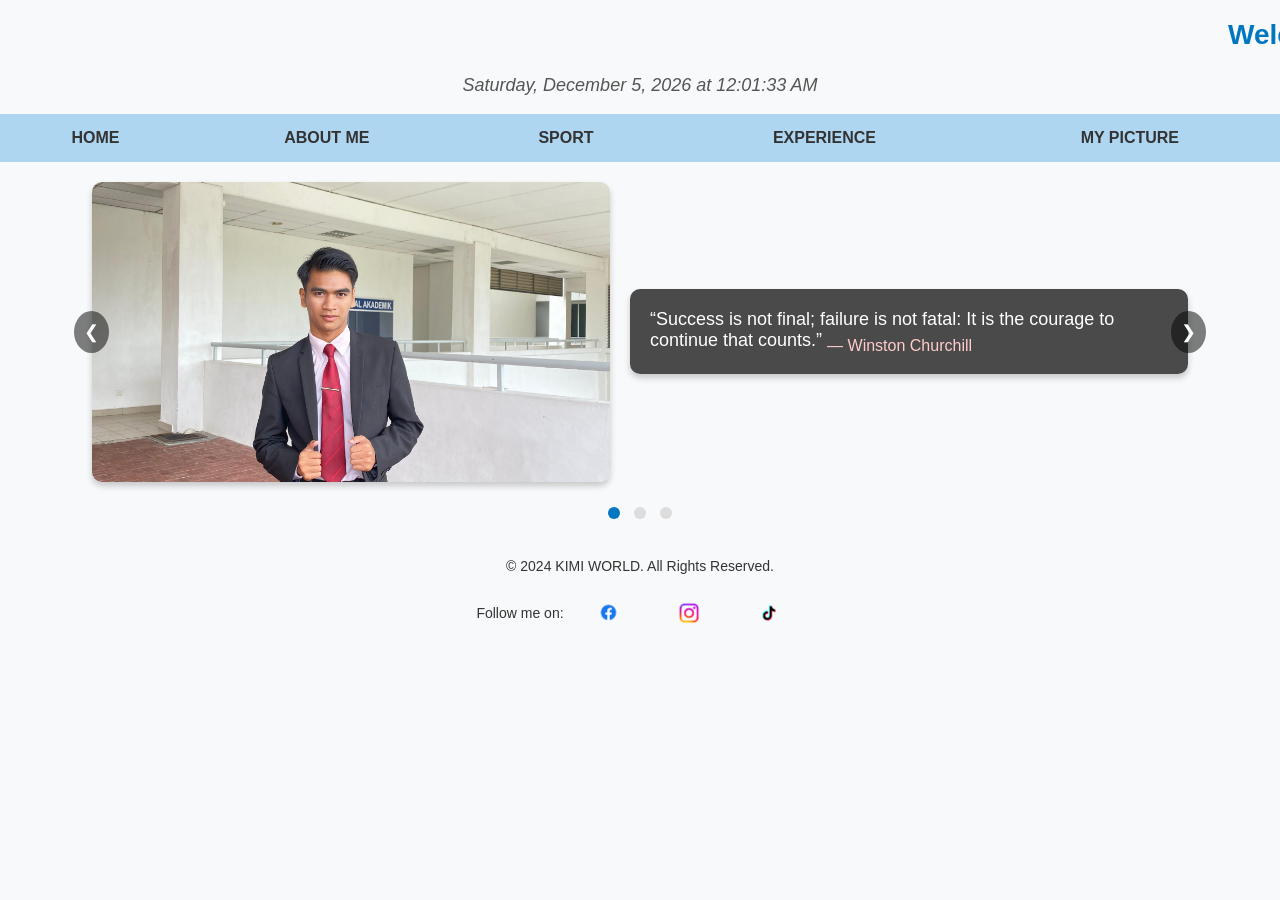
<file: index.html>
<html>
<head>
    <title>Main Page</title>
</head>

<link rel="stylesheet" href="css/mainpage.css">

<script>
  // Function to handle navigation with a pop-up confirmation
  function confirmNavigation(event, url) {
      event.preventDefault(); // Prevent default navigation
      const userResponse = confirm("Do you want to move to the next page?");
      if (userResponse) {
          window.location.href = url; // Redirect to the target page
      }
  }
</script>

<body>

    <!-- Header -->
    <marquee scrolldelay="100"><h1>Welcome to KIMI WORLD</h1></marquee>
    <p id="datetime"></p>

    <!-- Navigation -->
    <table>
      <tr>
          <td><a href="mainpage.html" onclick="confirmNavigation(event, 'mainpage.html')">Home</a></td>
          <td><a href="biodata.html" onclick="confirmNavigation(event, 'biodata.html')">About Me</a></td>
          <td><a href="sport.html" onclick="confirmNavigation(event, 'sport.html')">Sport</a></td>
          <td><a href="experience.html" onclick="confirmNavigation(event, 'experience.html')">Experience</a></td>
          <td><a href="picture.html" onclick="confirmNavigation(event, 'picture.html')">My Picture</a></td>
      </tr>
  </table>

    <!-- Slideshow -->
    <div class="slideshow-container">
        <!-- Slide 1 -->
        <div class="mySlides">
            <img src="image/picmainpage.jpg" alt="Slide 1">
            <div class="quote-container">
                “Success is not final; failure is not fatal: It is the courage to continue that counts.” 
                <sub>— Winston Churchill</sub>
            </div>
        </div>

        <!-- Slide 2 -->
        <div class="mySlides">
            <img src="image/pic2.jpg" alt="Slide 2">
            <div class="quote-container">
                “If you focus on results, you will never change. If you focus on change, you will get results.” 
                <sub>— Jack Dixon</sub>
            </div>
        </div>

        <!-- Slide 3 -->
        <div class="mySlides">
            <img src="image/picmainpage2.jpg" alt="Slide 3">
            <div class="quote-container">
                “If you are working on something that you really care about, you don’t have to be pushed. The vision pulls you.” 
                <sub>— Steve Jobs</sub>
            </div>
        </div>

        <!-- Navigation Arrows -->
        <a class="prev" onclick="plusSlides(-1)">❮</a>
        <a class="next" onclick="plusSlides(1)">❯</a>
    </div>

    <!-- Dots Navigation -->
    <div style="text-align:center">
        <span class="dot" onclick="currentSlide(1)"></span>
        <span class="dot" onclick="currentSlide(2)"></span>
        <span class="dot" onclick="currentSlide(3)"></span>
    </div>

    <!-- JavaScript -->
    <script>
        // Display Date and Time
        function updateDateTime() {
            const datetimeElement = document.getElementById('datetime');
            const now = new Date();
            const options = { weekday: 'long', year: 'numeric', month: 'long', day: 'numeric', hour: '2-digit', minute: '2-digit', second: '2-digit' };
            datetimeElement.textContent = now.toLocaleDateString('en-US', options);
        }

        setInterval(updateDateTime, 1000);
        updateDateTime();

        // Slideshow Logic
        let slideIndex = 1;
        showSlides(slideIndex);

        function plusSlides(n) {
            showSlides(slideIndex += n);
        }

        function currentSlide(n) {
            showSlides(slideIndex = n);
        }

        function showSlides(n) {
            let i;
            const slides = document.getElementsByClassName("mySlides");
            const dots = document.getElementsByClassName("dot");

            if (n > slides.length) slideIndex = 1;
            if (n < 1) slideIndex = slides.length;

            for (i = 0; i < slides.length; i++) slides[i].style.display = "none";
            for (i = 0; i < dots.length; i++) dots[i].className = dots[i].className.replace(" active", "");

            slides[slideIndex - 1].style.display = "flex";
            dots[slideIndex - 1].className += " active";
        }
    </script>

        <!-- Footer -->
        <div class="footer">
            <p>&copy; 2024 KIMI WORLD. All Rights Reserved.</p>
            <div style="display: flex; align-items: center; justify-content: center; gap: 10px; margin-top: 10px;">
                <span>Follow me on:</span>
                <a href="https://www.facebook.com/izzadhakimi04?mibextid=ZbWKwL" target="_blank">
                    <img src="image/logoFB.png" alt="Facebook" style="width: 30px; height: 30px;">
                </a>
                <a href="https://www.instagram.com/_izzad04?igsh=cTNjODdrNHF1ZmZx" target="_blank">
                    <img src="image/logoIG.png" alt="Instagram" style="width: 30px; height: 30px;">
                </a>
                <a href="https://www.tiktok.com/@_izzad04?_t=ZS-8sYm7rfjqOg&_r=1" target="_blank">
                    <img src="image/logoTikTok.png" alt="TikTok" style="width: 30px; height: 30px;">
                </a>
            </div>
        </footer>

</body>
</html>
</file>
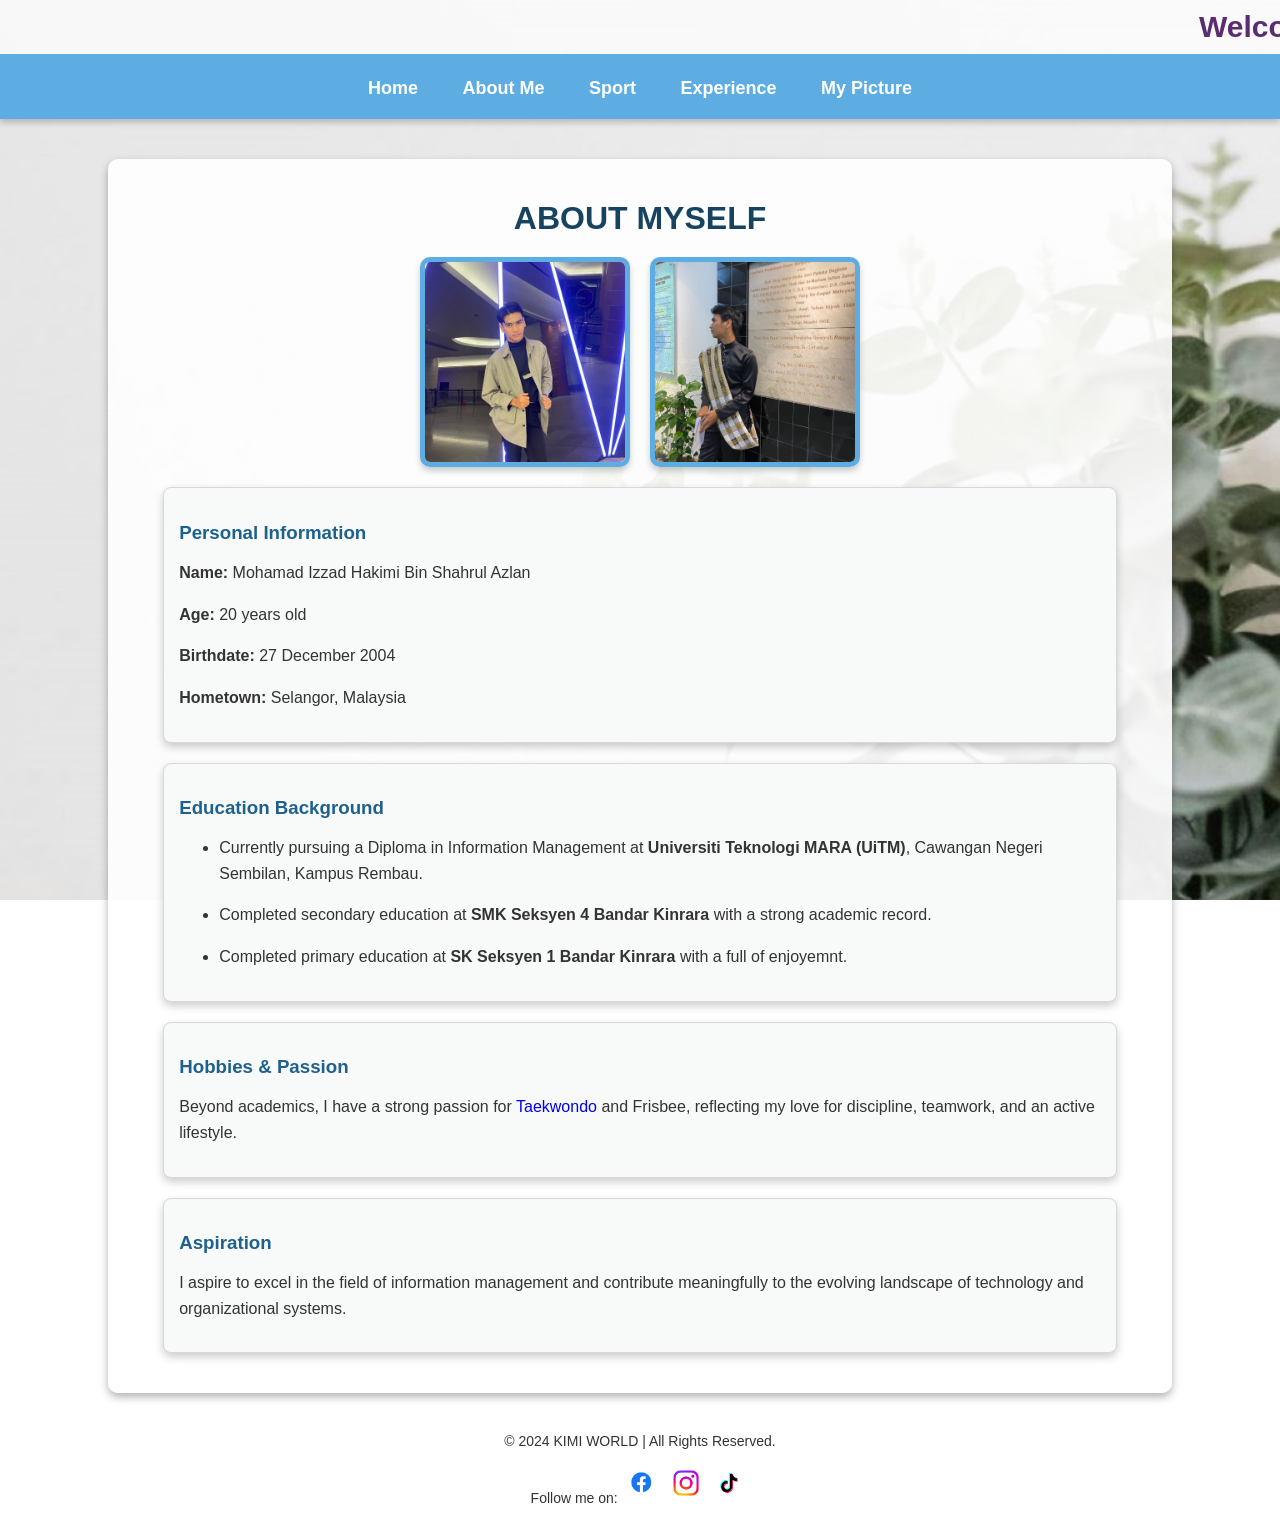
<file: biodata.html>
<html>
<head>
    <title>Biodata</title>
</head>
<link rel="stylesheet" href="css/biodata.css"> 

<style>
    body
    {
        background-image: url(image/backgroundpic.jpg);
    }
</style>
<body>

    <!-- Marquee -->
    <marquee scrolldelay="100">Welcome to KIMI WORLD</marquee> 

    <!-- Navigation Bar -->
<div class="nav-container">
    <a href="mainpage.html">Home</a>
    <a href="biodata.html">About Me</a>
    <a href="sport.html">Sport</a>
    <a href="experience.html" class="dropbtn">Experience</a>
    <a href="picture.html">My Picture</a>
</div>

    <!-- About Section -->
    <div class="about-section">
        <h1>ABOUT MYSELF</h1>

        <!-- Image Section -->
        <div class="image-container">
            <a href="image/pic2.jpg">
            <img src="image/pic2.jpg" alt="pic2"></a>
            <a href="image/pic3.jpg">
            <img src="image/pic3.jpg" alt="pic3"></a>
        </div>

        <!-- Content Cards -->
        <div class="content-card">
            <h3>Personal Information</h3>
            <p><b>Name:</b> Mohamad Izzad Hakimi Bin Shahrul Azlan</p>
            <p><b>Age:</b> 20 years old</p>
            <p><b>Birthdate:</b> 27 December 2004</p>
            <p><b>Hometown:</b> Selangor, Malaysia</p>
        </div>

        <div class="content-card">
            <h3>Education Background</h3>
            <ul>
            <li><p>Currently pursuing a Diploma in Information Management at <b>Universiti Teknologi MARA (UiTM)</b>, Cawangan Negeri Sembilan, Kampus Rembau.</p></li>
            <li><p>Completed secondary education at <b>SMK Seksyen 4 Bandar Kinrara</b> with a strong academic record.</p></li>
            <li><p>Completed primary education at <b>SK Seksyen 1 Bandar Kinrara</b> with a full of enjoyemnt.</p></li>
            </ul>
        </div>

        <div class="content-card">
            <h3>Hobbies & Passion</h3>
            <p>Beyond academics, I have a strong passion for <a href="sport.html" target="_blank">Taekwondo</a> and Frisbee, reflecting my love for discipline, teamwork, and an active lifestyle.</p>
        </div>

        <div class="content-card">
            <h3>Aspiration</h3>
            <p>I aspire to excel in the field of information management and contribute meaningfully to the evolving landscape of technology and organizational systems.</p>
        </div>
    </div>

    <!-- Footer -->
    <div class="footer">
        &copy; 2024 KIMI WORLD | All Rights Reserved.
        <p> Follow me on:
            <a href="https://www.instagram.com/_izzad04/profilecard/?igsh=MWsxcDJ6dXMxNnczOQ==" target="_blank">
                <img src="image/logoFB.png" alt="Facebook" style="width: 40px; height: 40px;"> 
            </a>

            <a href="https://www.instagram.com/_izzad04/profilecard/?igsh=MWsxcDJ6dXMxNnczOQ==" target="_blank">
                <img src="image/logoIG.png" alt="Instagram" style="width: 40px; height: 40px;">
            </a>

            <a href="https://www.instagram.com/_izzad04/profilecard/?igsh=MWsxcDJ6dXMxNnczOQ==" target="_blank">
                <img src="image/logoTikTok.png" alt="TikTok" style="width: 40px; height: 40px;">
            </a>
        </p>
    </div>

</body>
</html>
</file>
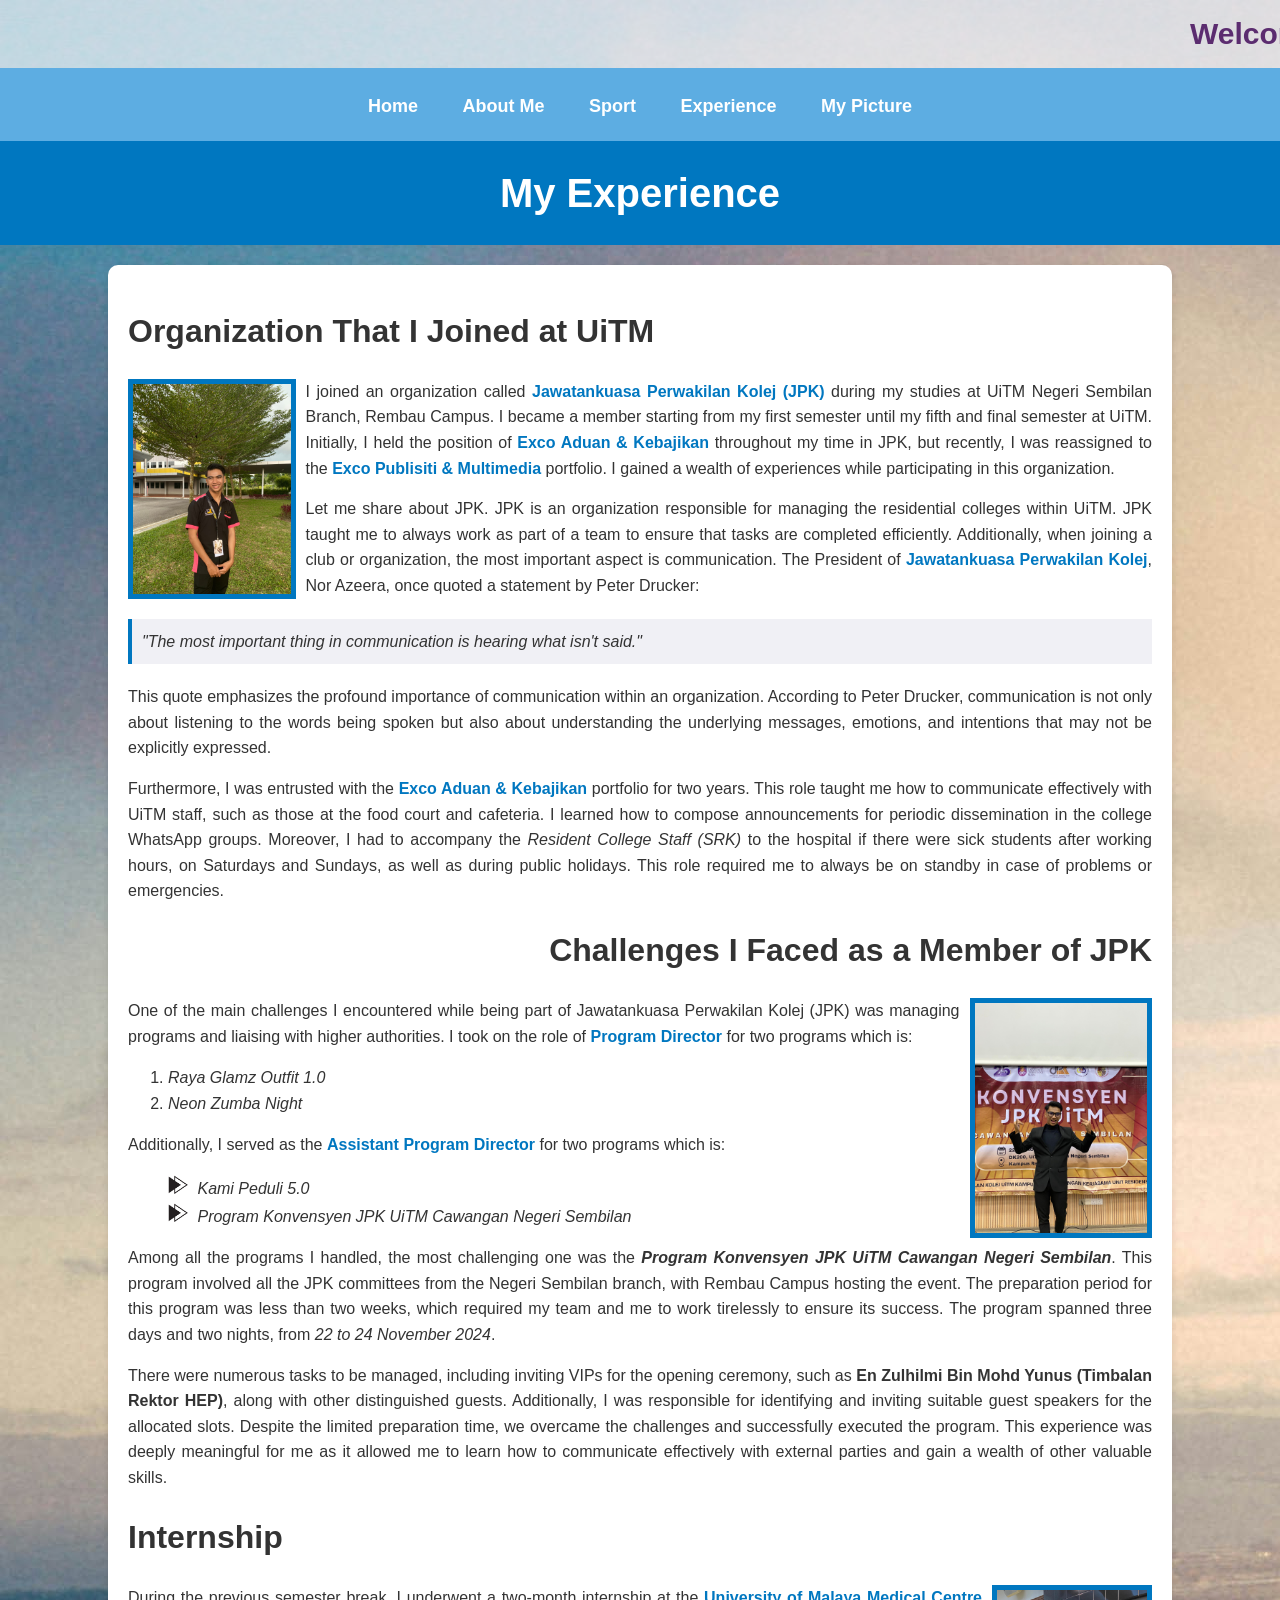
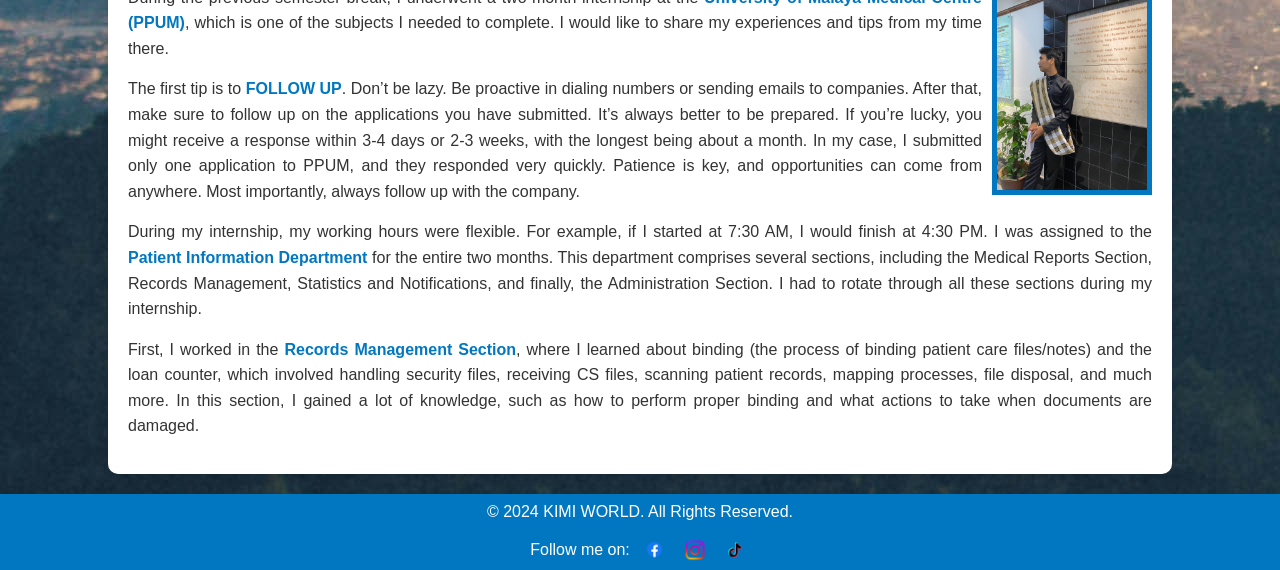
<file: experience.html>
<html>
<head>
    <title>My Experience</title>
</head>

<link rel="stylesheet" href="css/experience.css">

<style>
    body
    {
        background-image: url(image/backgroundpicexperience.jpg);
    }
</style>
<body>
<!-- Marquee -->
<marquee scrolldelay="100">Welcome to KIMI WORLD</marquee>

<!-- Navigation Bar -->
<div class="nav-container">
    <a href="mainpage.html">Home</a>
    <a href="biodata.html">About Me</a>
    <a href="sport.html">Sport</a>

    <div class="dropdown">
        <a href="experience.html" class="dropbtn">Experience</a>
        <div class="dropdown-content">
            <a href="#organization">Organization</a>
            <a href="#challenges">Challenges</a>
            <a href="#internship">Internship</a>
        </div>
    </div>
    <a href="picture.html">My Picture</a>
</div>

<header>
    <h1>My Experience</h1>
</header>

<div class="container">
    <h1 id="organization">Organization That I Joined at UiTM</h1>
    <img src="image/picJPK.jpg" height="210" style="float: left; margin-right: 10px; border: 5px solid #0077c0;">
    <p>
        I joined an organization called <span class="highlight">Jawatankuasa Perwakilan Kolej (JPK)</span> during my studies at UiTM Negeri Sembilan Branch, Rembau Campus. I became a member starting from my first semester until my fifth and final semester at UiTM. Initially, I held the position of <span class="highlight">Exco Aduan & Kebajikan</span> throughout my time in JPK, but recently, I was reassigned to the <span class="highlight">Exco Publisiti & Multimedia</span> portfolio. I gained a wealth of experiences while participating in this organization.
    </p>

    <p>
        Let me share about JPK. JPK is an organization responsible for managing the residential colleges within UiTM. JPK taught me to always work as part of a team to ensure that tasks are completed efficiently. Additionally, when joining a club or organization, the most important aspect is communication. The President of <span class="highlight">Jawatankuasa Perwakilan Kolej</span>, Nor Azeera, once quoted a statement by Peter Drucker:
    </p>

    <div class="quote">
        "The most important thing in communication is hearing what isn't said."
    </div>

    <p>
        This quote emphasizes the profound importance of communication within an organization. According to Peter Drucker, communication is not only about listening to the words being spoken but also about understanding the underlying messages, emotions, and intentions that may not be explicitly expressed.
    </p>

    <p>
        Furthermore, I was entrusted with the <span class="highlight">Exco Aduan & Kebajikan</span> portfolio for two years. 
        This role taught me how to communicate effectively with UiTM staff, such as those at the food court and cafeteria. 
        I learned how to compose announcements for periodic dissemination in the college WhatsApp groups. 
        Moreover, I had to accompany the <i>Resident College Staff (SRK)</i>  to the hospital if there were sick students after working hours, on Saturdays and Sundays, as well as during public holidays. This role required me to always be on standby in case of problems or emergencies.
    </p>

    
    <h1 id="challenges" align="right">Challenges I Faced as a Member of JPK</h1>
    <img src="image/picKonvensyen.jpg" height="230" style="float: right; margin-left: 10px; border: 5px solid #0077c0;">
<p>
    One of the main challenges I encountered while being part of Jawatankuasa Perwakilan Kolej (JPK) was managing programs and liaising with higher authorities. 
    I took on the role of <span class="highlight">Program Director</span> for two programs which is:
    
    <ol>
        <li><em> Raya Glamz Outfit 1.0 </em></li>
        <li><em> Neon Zumba Night </em></li>
    </ol>
     
</p>
    
    Additionally, I served as the <span class="highlight">Assistant Program Director</span> for two programs which is:

    <ul>
        <img src="image/logoBullet.png" alt="Bullet" style="width: 20px; height: 20px; margin-right: 5px;"> <em>Kami Peduli 5.0</em>
        <br>
        <img src="image/logoBullet.png" alt="Bullet" style="width: 20px; height: 20px; margin-right: 5px;"> <em>Program Konvensyen JPK UiTM Cawangan Negeri Sembilan</em>
    </ul>

<p>
    Among all the programs I handled, the most challenging one was the <b><i> Program Konvensyen JPK UiTM Cawangan Negeri Sembilan</i></b>. 
    This program involved all the JPK committees from the Negeri Sembilan branch, with Rembau Campus hosting the event. 
    The preparation period for this program was less than two weeks, which required my team and me to work tirelessly to ensure its success. 
    The program spanned three days and two nights, from <i> 22 to 24 November 2024</i>.  
</p>
<P>
    There were numerous tasks to be managed, including inviting VIPs for the opening ceremony, such as <b>En Zulhilmi Bin Mohd Yunus (Timbalan Rektor HEP)</b>, along with other distinguished guests. Additionally, I was responsible for identifying and inviting suitable guest speakers for the allocated slots. Despite the limited preparation time, we overcame the challenges and successfully executed the program.  

    This experience was deeply meaningful for me as it allowed me to learn how to communicate effectively with external parties and gain a wealth of other valuable skills.
</p>


<h1 id="internship">Internship</h1>
    <img src="image/picIntern.jpg" height="200" style="float: right; margin-left: 10px; border: 5px solid #0077c0;">
    <p>
        During the previous semester break, I underwent a two-month internship at the <span class="highlight">University of Malaya Medical Centre (PPUM)</span>, which is one of the subjects I needed to complete. I would like to share my experiences and tips from my time there.
    </p>

    <p>
        The first tip is to <span class="highlight">FOLLOW UP</span>. Don’t be lazy. Be proactive in dialing numbers or sending emails to companies. After that, make sure to follow up on the applications you have submitted. It’s always better to be prepared. If you’re lucky, you might receive a response within 3-4 days or 2-3 weeks, with the longest being about a month. In my case, I submitted only one application to PPUM, and they responded very quickly. Patience is key, and opportunities can come from anywhere. Most importantly, always follow up with the company.
    </p>

    <p>
        During my internship, my working hours were flexible. For example, if I started at 7:30 AM, I would finish at 4:30 PM. I was assigned to the <span class="highlight">Patient Information Department</span> for the entire two months. This department comprises several sections, including the Medical Reports Section, Records Management, Statistics and Notifications, and finally, the Administration Section. I had to rotate through all these sections during my internship.
    </p>

    <p>
        First, I worked in the <span class="highlight">Records Management Section</span>, where I learned about binding (the process of binding patient care files/notes) and the loan counter, which involved handling security files, receiving CS files, scanning patient records, mapping processes, file disposal, and much more. In this section, I gained a lot of knowledge, such as how to perform proper binding and what actions to take when documents are damaged.
    </p>
</div>

<footer>
    <p>&copy; 2024 KIMI WORLD. All Rights Reserved.</p>
    <div style="display: flex; align-items: center; justify-content: center; gap: 10px; margin-top: 10px;">
        <span>Follow me on:</span>
        <a href="https://www.facebook.com/izzadhakimi04?mibextid=ZbWKwL" target="_blank">
            <img src="image/logoFB.png" alt="Facebook" style="width: 30px; height: 30px;">
        </a>
        <a href="https://www.instagram.com/_izzad04?igsh=cTNjODdrNHF1ZmZx" target="_blank">
            <img src="image/logoIG.png" alt="Instagram" style="width: 30px; height: 30px;">
        </a>
        <a href="https://www.tiktok.com/@_izzad04?_t=ZS-8sYm7rfjqOg&_r=1" target="_blank">
            <img src="image/logoTikTok.png" alt="TikTok" style="width: 30px; height: 30px;">
        </a>
    </div>
</footer>
</body>
</html>
</file>
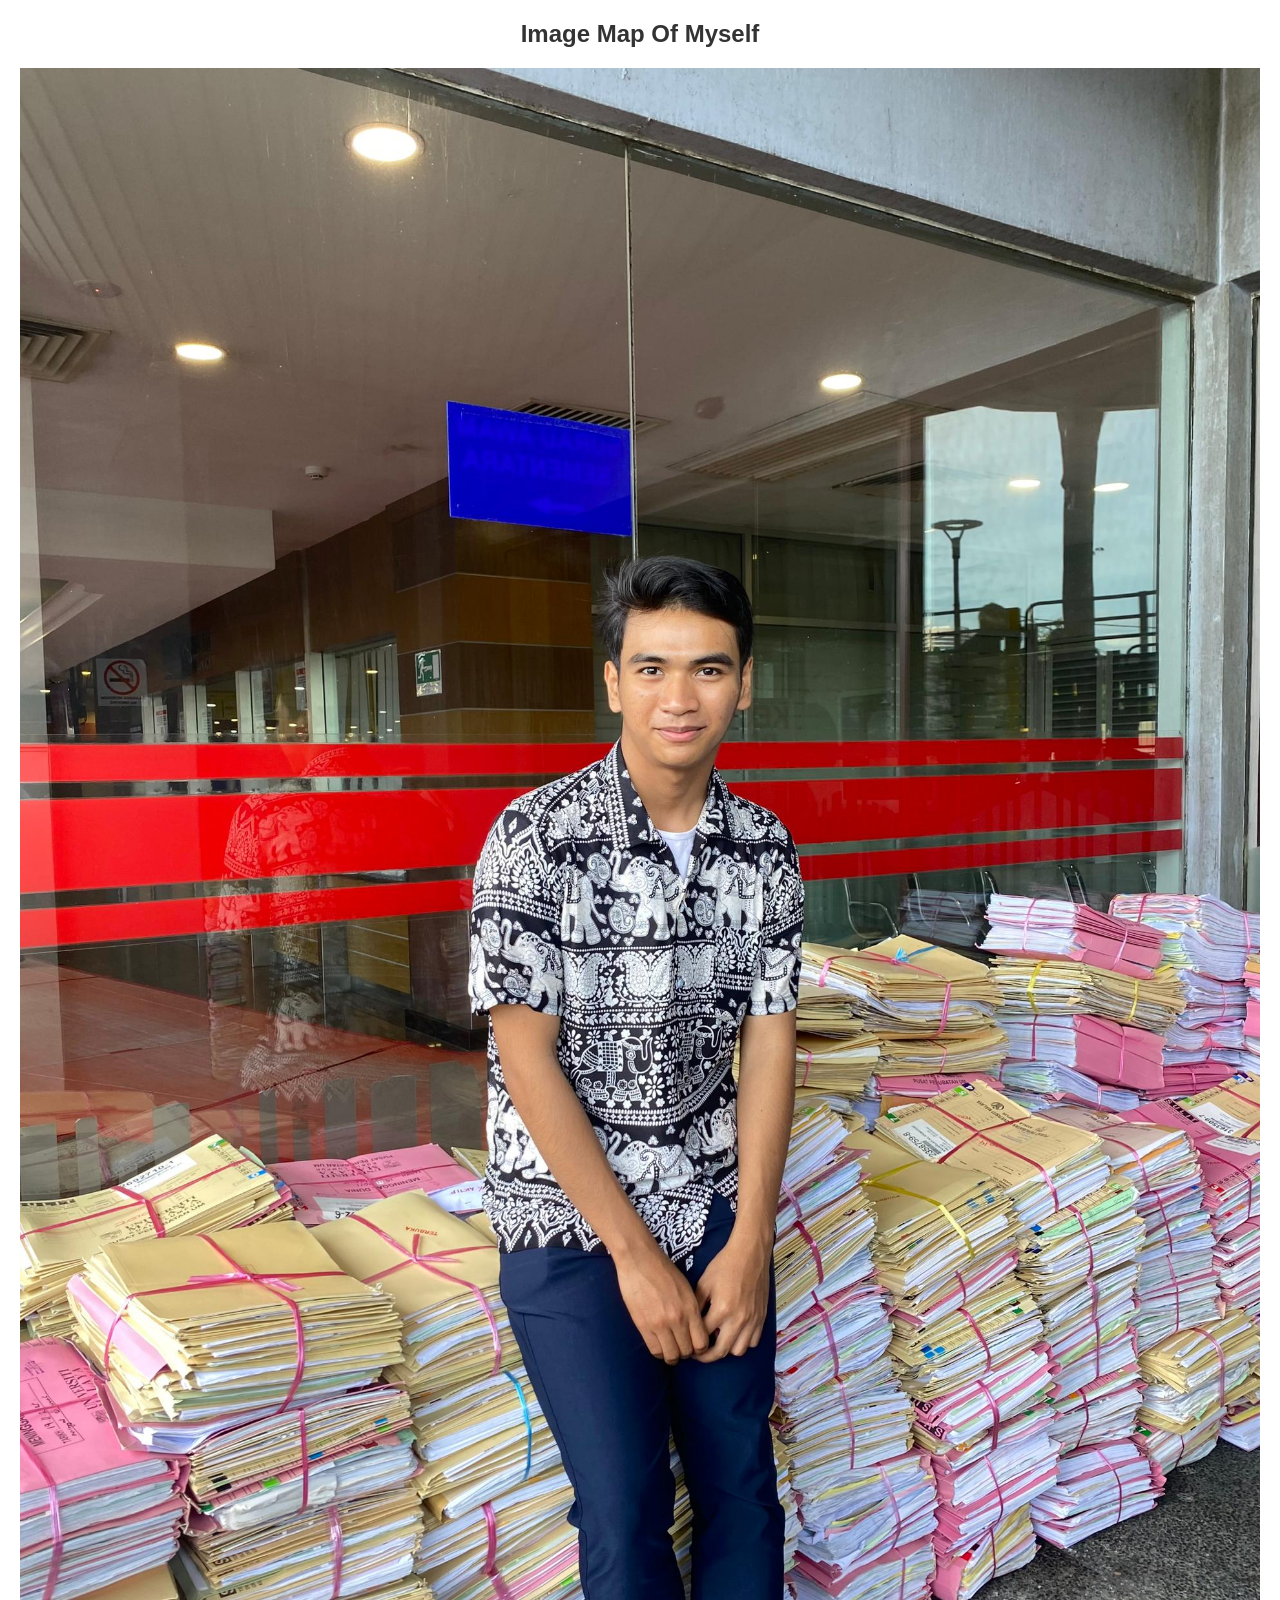
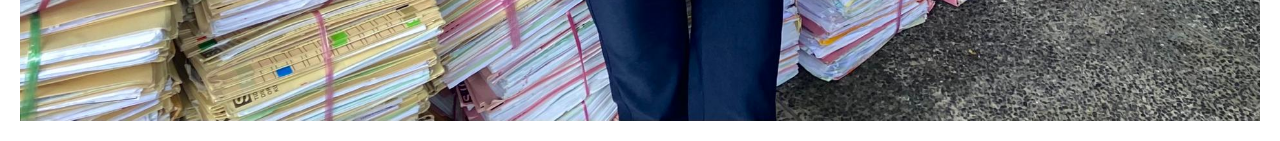
<file: myself.html>
<html>
    <head>
        <title>Pic Myself</title>
    </head>

    <link rel="stylesheet" href="css/imagemap.css">
<body>
    <h2>Image Map Of Myself</h2>

    <!-- Image -->
    <img src="image/picmyself.jpg" alt="Pic myself">
</body>
</html>
</file>
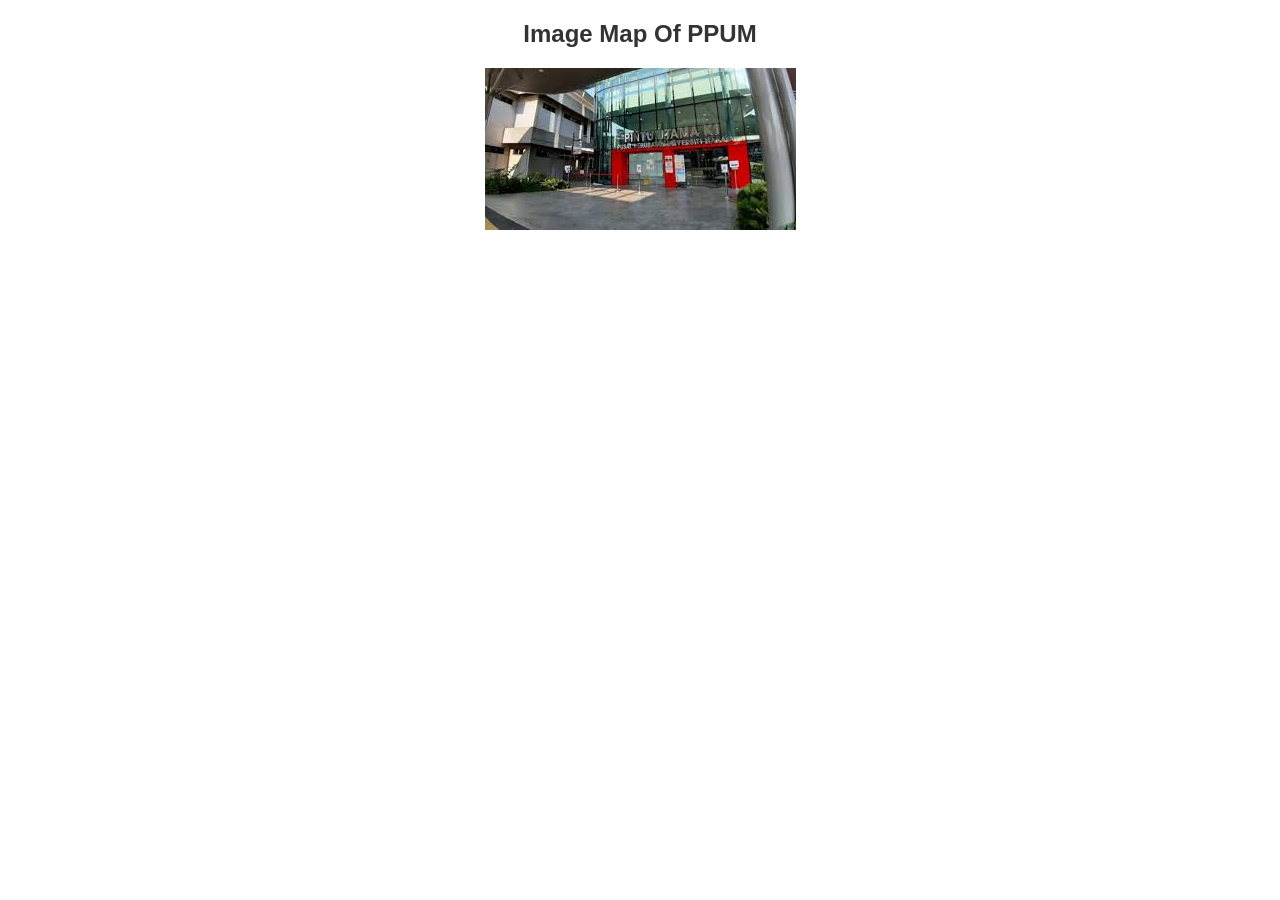
<file: ppum.html>
<html>
    <head>
        <title>Pic PPUM</title>
    </head>

    <link rel="stylesheet" href="css/imagemap.css">
<body>
    <h2>Image Map Of PPUM</h2>

    <!-- Image -->
    <img src="image/picppum.jpeg" alt="Pic ppum">
</body>
</html>
</file>
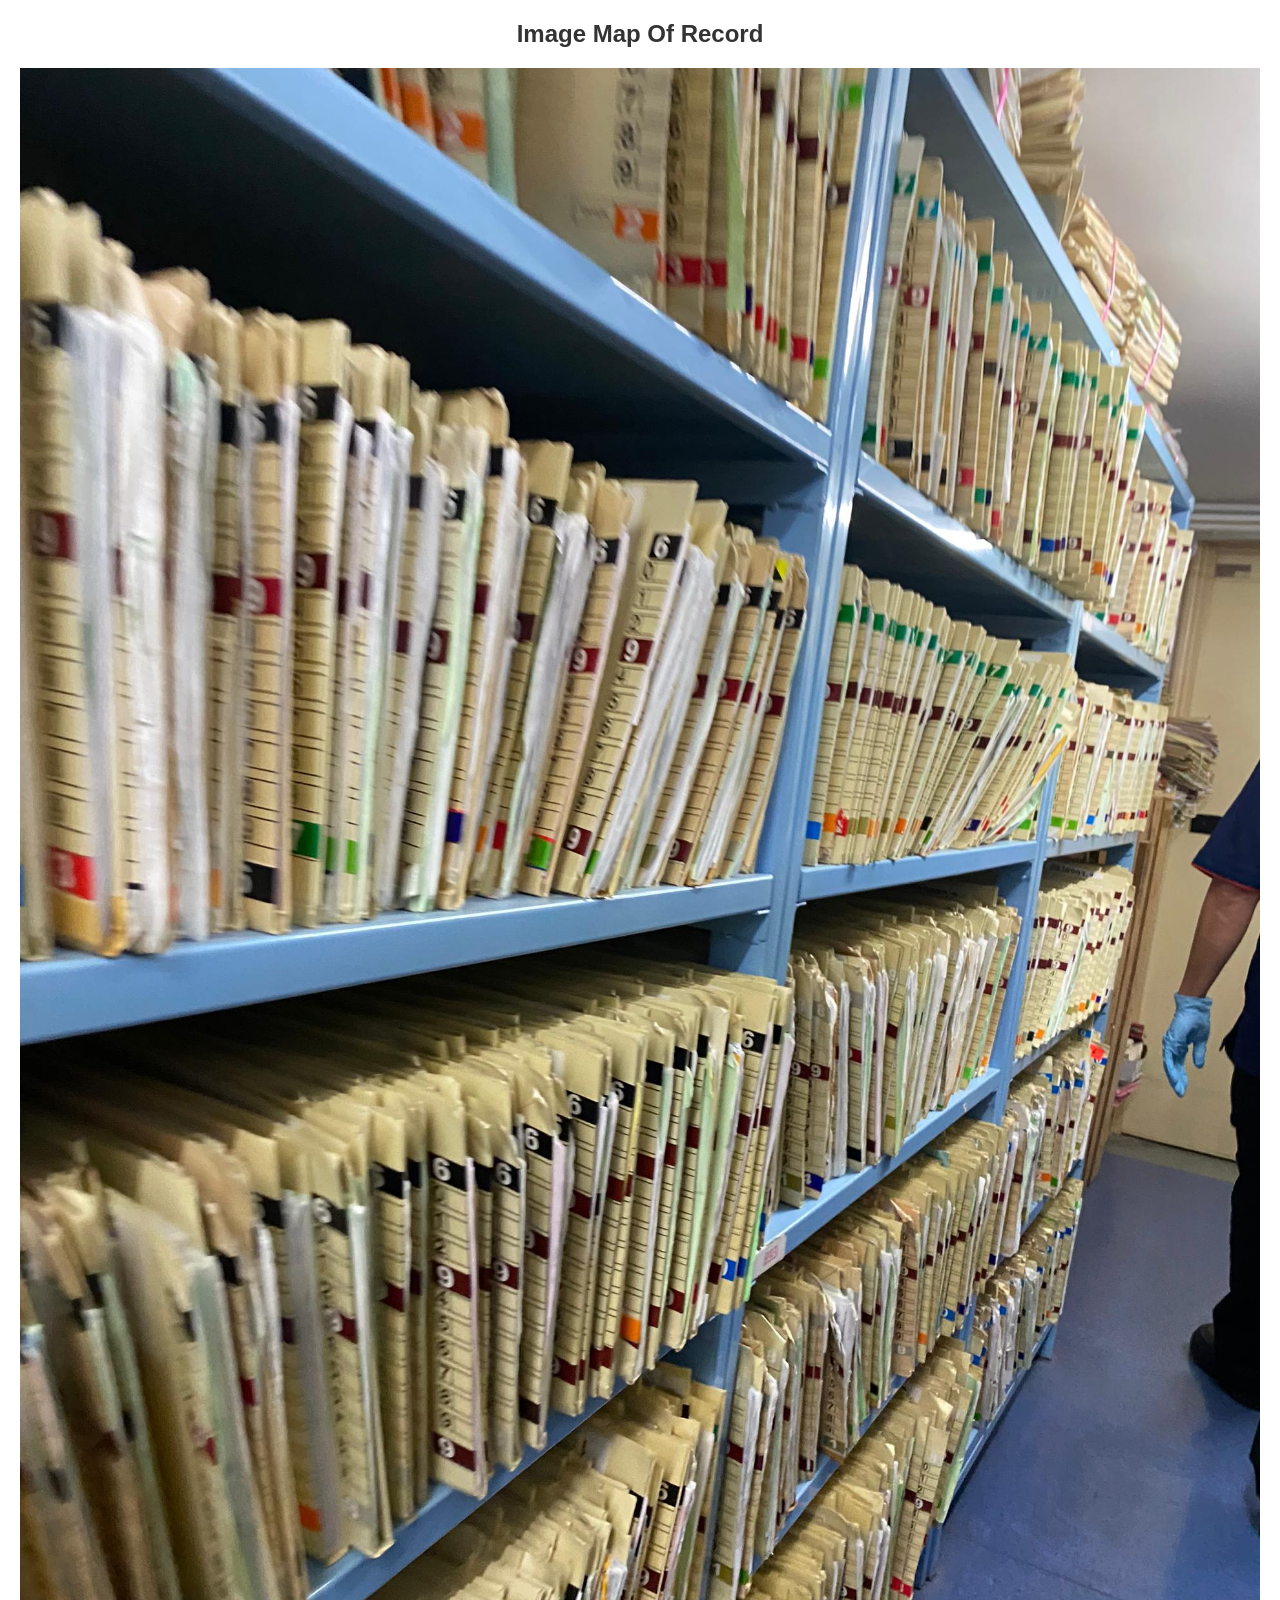
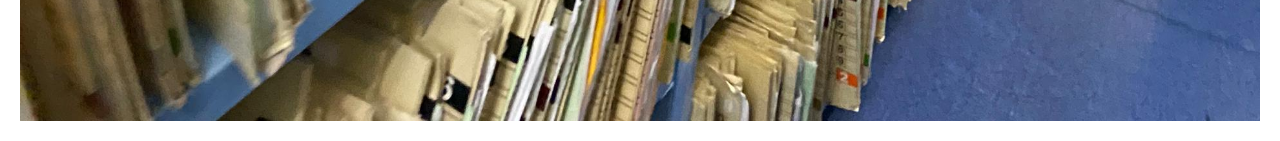
<file: record.html>
<html>
    <head>
        <title>Pic Record</title>
    </head>

    <link rel="stylesheet" href="css/imagemap.css">
<body>
    <h2>Image Map Of Record</h2>

    <!-- Image -->
    <img src="image/pic1image.jpg" alt="Pic 1 Image">
</body>
</html>
</file>
<file: css/mainpage.css>
/* General Body Styling */
body 
{
  font-family: Arial, sans-serif;
  margin: 0;
  background-color: #f8f9fa;
  color: #333;
}

/* Header Styling */
marquee h1 
{
  color: #0077c0;
  font-size: 28px;
  font-weight: bold;
}

#datetime 
{
  text-align: center;
  font-size: 18px;
  color: #555;
  margin-top: 5px;
  font-style: italic;
}

/* Navigation Styling */
table 
{
  width: 100%;
  background-color: #aed6f1;
  border-collapse: collapse;
  text-align: center;
}

td 
{
  padding: 15px 0;
  font-size: 16px;
  font-weight: bold;
}

td a 
{
  text-decoration: none;
  color: #333;
  text-transform: uppercase;
}

td a:hover 
{
  color: #ff5733;
}

/* Slideshow Styling */
.slideshow-container 
{
  position: relative;
  max-width: 90%;
  margin: 20px auto;
  display: flex;
  flex-wrap: wrap;
  justify-content: space-between;
  align-items: center;
}

.mySlides 
{
  display: none;
  flex: 1;
  justify-content: center;
  align-items: center;
  gap: 20px;
}

.mySlides img 
{
  width: 45%;
  max-height: 300px;
  object-fit: cover;
  border-radius: 10px;
  box-shadow: 0 4px 6px rgba(0, 0, 0, 0.2);
}

.quote-container 
{
  width: 45%;
  padding: 20px;
  font-size: 18px;
  background-color: rgba(0, 0, 0, 0.7);
  color: white;
  border-radius: 10px;
  box-shadow: 0 4px 6px rgba(0, 0, 0, 0.2);
}

.quote-container sub 
{
  font-size: 16px;
  color: #ffcccb;
}

/* Navigation Arrows */
.prev, .next 
{
  position: absolute;
  top: 50%;
  transform: translateY(-50%);
  padding: 10px;
  background-color: rgba(0, 0, 0, 0.5);
  color: white;
  border-radius: 50%;
  cursor: pointer;
  font-size: 18px;
}

.prev:hover, .next:hover 
{
  background-color: rgba(0, 0, 0, 0.8);
}

.prev 
{
  left: 10px;
}

.next 
{
  right: 10px;
}

/* Dots Navigation */
.dot 
{
  cursor: pointer;
  height: 12px;
  width: 12px;
  margin: 5px;
  background-color: #ddd;
  border-radius: 50%;
  display: inline-block;
}

.dot.active 
{
  background-color: #0077c0;
}

.dot:hover 
{
  background-color: #555;
}

/* Footer */
.footer 
{
  text-align: center;
  margin: 30px 0;
  color: #333;
  font-size: 14px;
}

a 
{
  text-decoration: none;
  padding: 10px 20px;
  color: white;
  border-radius: 5px;
  transition: transform 0.3s, background-color 0.3s;
}

a:hover 
{
  background-color: #0195a0;
  transform: scale(1.1);
}
</file>
<file: css/biodata.css>
/* General Body Styling */
body 
{
    background-size: cover;
    background-attachment: fixed;
    font-family: "Segoe UI", Arial, sans-serif;
    color: #333;
    margin: 0;
    padding: 0;
}

/* Marquee Styling */
marquee 
{
    font-size: 30px;
    font-weight: bold;
    color: #5b2c6f;
    background-color: rgba(255, 255, 255, 0.7);
    padding: 10px;
    border-bottom: 4px solid #5dade2;
}

/* Navigation Bar */
.nav-container 
{
    background-color: #5dade2;
    text-align: center;
    padding: 10px 0;
    box-shadow: 0 4px 6px rgba(0, 0, 0, 0.2);
}

.nav-container a 
{
    color: white;
    font-size: 18px;
    font-weight: bold;
    text-decoration: none;
    padding: 10px 20px;
    display: inline-block;
    transition: all 0.3s ease;
}

.nav-container a:hover 
{
    background-color: #2e86c1;
    border-radius: 5px;
}

/* Main Section */
.about-section 
{
    width: 80%;
    margin: 40px auto;
    background-color: rgba(255, 255, 255, 0.9);
    padding: 20px;
    border-radius: 10px;
    box-shadow: 0 4px 8px rgba(0, 0, 0, 0.3);
}

.about-section h1 
{
    text-align: center;
    color: #154360;
    margin-bottom: 20px;
}

/* Image Styling */
.image-container 
{
    display: flex;
    justify-content: center;
    gap: 20px;
    margin-bottom: 20px;
}

.image-container img 
{
    border: 5px solid #5dade2;
    border-radius: 10px;
    box-shadow: 0 4px 6px rgba(0, 0, 0, 0.2);
    width: 200px;
    height: 200px;
    object-fit: cover;
}

/* Content Cards */
.content-card 
{
    margin: 20px auto;
    width: 90%;
    padding: 15px;
    background-color: #f8f9f9;
    border: 1px solid #d5d8dc;
    border-radius: 8px;
    box-shadow: 0 4px 8px rgba(0, 0, 0, 0.2);
    transition: transform 0.3s ease;
}

.content-card:hover 
{
    transform: translateY(-5px);
}

.content-card h3 
{
    color: #1f618d;
    margin-bottom: 10px;
}

.content-card p 
{
    font-size: 16px;
    line-height: 1.6;
}

/* Footer */
.footer 
{
    text-align: center;
    margin: 30px 0;
    color: #333;
    font-size: 14px;
}

a 
{
  text-decoration: none;
}
</file>
<file: css/experience.css>
body 
{
    font-family: Arial, sans-serif;
    line-height: 1.6;
    margin: 0;
    padding: 0;
    background-color: #f4f4f9;
    color: #333;
}

header
{
    background-color: #0077c0; 
    color: #fff;
    padding: 20px 10px;
    text-align: center;
}

header h1 
{
    margin: 0;
    font-size: 2.5rem;
}
       
marquee 
{
    font-size: 30px;
    font-weight: bold;
    color: #5b2c6f;
    background-color: rgba(255, 255, 255, 0.7);
    padding: 10px;
    border-bottom: 4px solid #5dade2;
}

.nav-container 
{
    background-color: #5dade2; /* Same nav color */
    text-align: center;
    padding: 10px 0;
    box-shadow: 0 4px 6px rgba(0, 0, 0, 0.2);
}

.nav-container a 
{
    color: white; /* Keeps the text white for contrast */
    font-size: 18px;
    font-weight: bold;
    text-decoration: none;
    padding: 10px 20px;
    display: inline-block;
    transition: all 0.3s ease;
}

.nav-container a:hover 
{
    background-color: #A9D8F3; /* Slightly lighter blue for hover effect */
    border-radius: 5px;
}

.container 
{
    width: 80%;
    max-width: 1200px;
    margin: 20px auto;
    background: #fff;
    box-shadow: 0 4px 8px rgba(0, 0, 0, 0.1);
    border-radius: 10px;
    padding: 20px;
}

p 
{
    text-align: justify;
    margin: 15px 0;
}

.highlight 
{
    font-weight: bold;
    color: #0077c0; /* Highlight matches the header color */
}

.quote {
    margin: 20px 0;
    font-style: italic;
    background-color: #f0f0f5;
    padding: 10px;
    border-left: 4px solid #0077c0;
}

footer 
{
    background-color: #0077c0; /* Same footer color */
    color: white;
    text-align: center;
    padding: 5px 0;
    margin-top: 5px;
    display: flex;
    flex-direction: column;
    align-items: center;
    justify-content: center;
}

footer p 
{
    margin: 0;
}

footer p a 
{
    margin: 0 10px;
}

a 
{
    text-decoration: none;
}


.dropdown 
{
    position: relative;
    display: inline-block;
}

.dropbtn 
{
    color: white;
    font-size: 18px;
    font-weight: bold;
    text-decoration: none;
    padding: 10px 20px;
    display: inline-block;
}

.dropdown-content 
{
    display: none;
    position: absolute;
    background-color: #f9f9f9;
    min-width: 160px;
    box-shadow: 0px 8px 16px rgba(0, 0, 0, 0.2);
    z-index: 1;
}

.dropdown-content a 
{
    color: rgb(49, 46, 46);
    padding: 12px 16px;
    text-decoration: none;
    display: block;
}

.dropdown-content a:hover 
{
    background-color: #f1f1f1;
}

.dropdown:hover .dropdown-content 
{
    display: block;
}

.dropdown:hover .dropbtn 
{
    background-color: #A9D8F3;
    border-radius: 5px;
}
</file>
<file: css/imagemap.css>
body {
    font-family: Arial, sans-serif;
    text-align: center;
    margin: 20px;
}

img {
    max-width: 100%;
    height: auto;
}

h2 {
    color: #333;
}
</file>
